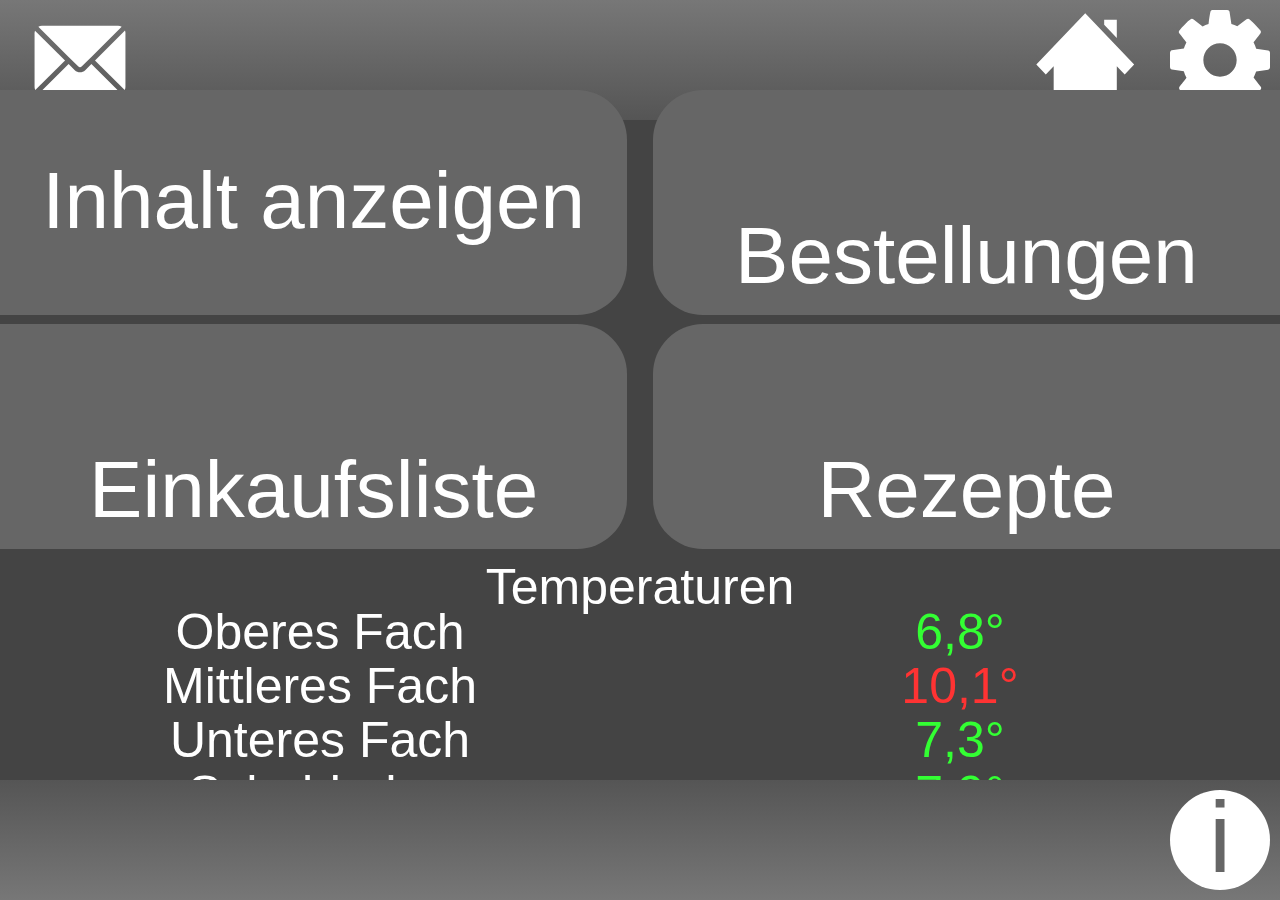
<file: index.html>
<!--
1024 x 1366
-->
<!DOCTYPE html>
<html>
	<head>
		<title>Smart Fridge</title>
		<link rel="stylesheet" href="style/mainstyle.css" />
		<link rel="stylesheet" href="style/indexstyle.css" />
		<meta charset="UTF-8">
	</head>
	<body>
		<div id="headerBar">
			<a href="messages.html">
				<img src="pics/brief.svg" id="messagesIcon"/>
			</a>
			<a href="index.html">
				<img src="pics/home.svg" id="homeIcon"/>
			</a>
			<a href="settings.html">
				<img src="pics/zahnrad.svg" id="settingsIcon"/>
			</a>
		</div>
		<a href="content.html">
			<div id="inhaltButton">
				<span id="inhaltText">Inhalt anzeigen</span>
			</div>
		</a>

		<a href="order.html">
			<div id="bestellButton">
				<span id="bestellText">Bestellungen</span>
			</div>
		</a>
		<a href="shoppinglist.html">
			<div id="listButton">
				<span id="listText">Einkaufsliste</span>
			</div>
		</a>

		<a href="recipe.html">
			<div id="recipeButton">
				<span id="recipeText">Rezepte</span>
			</div>
		</a>

		<span id="temperatureText">Temperaturen</span>
		<span id="temp1Text">Oberes Fach</span>
		<span id="temp2Text">Mittleres Fach</span>
		<span id="temp3Text">Unteres Fach</span>
		<span id="temp4Text">Schubladen</span>
		<span id="temp1Value">6,8°</span>
		<span id="temp2Value">10,1°</span>
		<span id="temp3Value">7,3°</span>
		<span id="temp4Value">7,9°</span>

		<div id="footerBar">
			<a href="info.html">
				<img src="pics/info.svg" id="infoButton"/>
			</a>
		</div>
	</body>
</html>
</file>
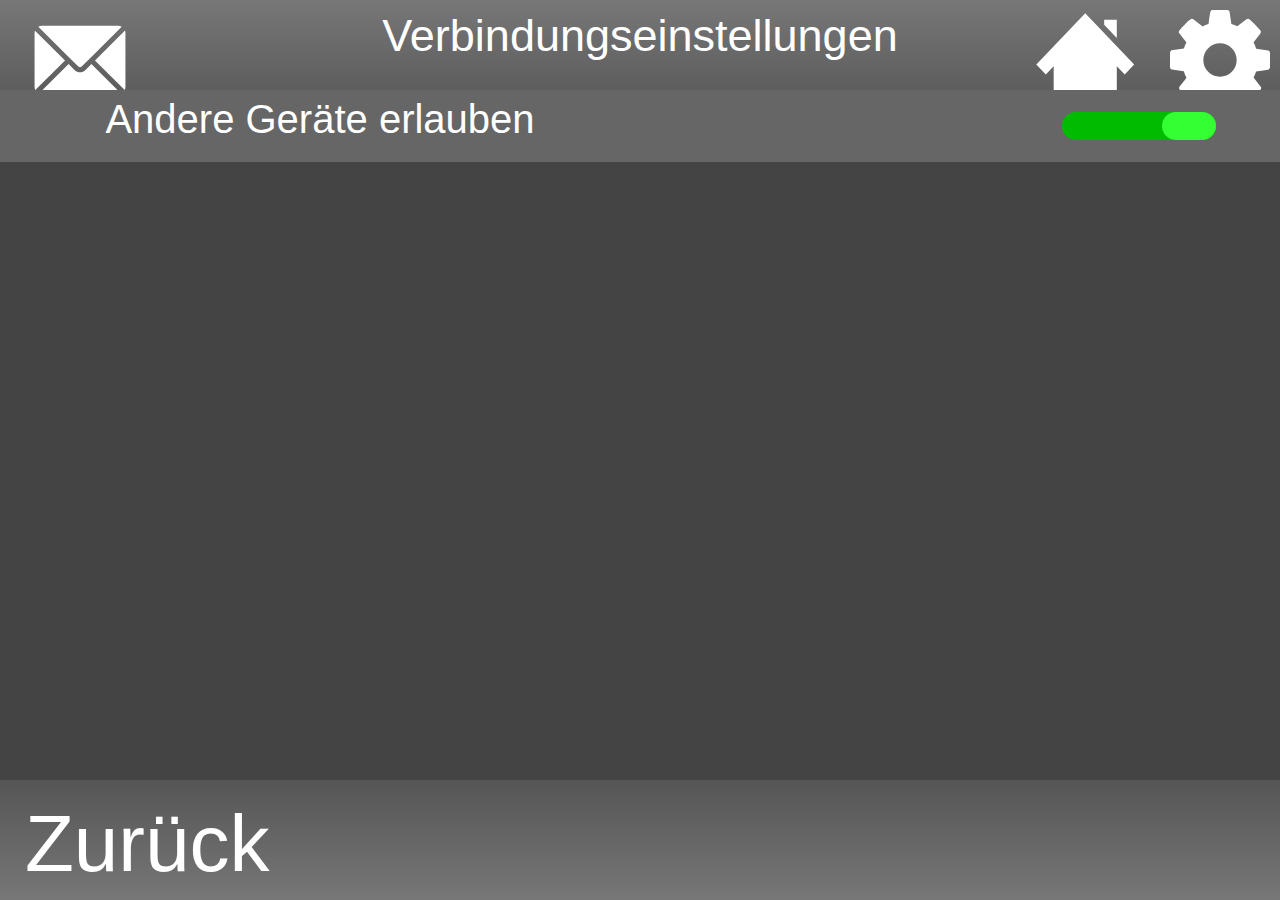
<file: connectsettings.html>
<!DOCTYPE html>
<html>
	<head>
		<title>Smart Fridge</title>
		<link rel="stylesheet" href="style/mainstyle.css" />
		<link rel="stylesheet" href="style/settingsstyle.css" />
		<meta charset="UTF-8">
	</head>
	<body>
		<div id="headerBar">
			<span id="header" style="font-size:45px">Verbindungseinstellungen</span>
			<a href="messages.html">
				<img src="pics/brief.svg" id="messagesIcon"/>
			</a>
			<a href="index.html">
				<img src="pics/home.svg" id="homeIcon"/>
			</a>
			<a href="settings.html">
				<img src="pics/zahnrad.svg" id="settingsIcon"/>
			</a>
		</div>
		<div class="setting" style="top:10%">
			<span class="settingText">Andere Geräte erlauben</span>
			<span class="option on"><span class="slider on"></span></span>
		</div>
		<div id="footerBar">
			<a href="settings.html">
				<span id="back">Zurück</span>
			</a>
		</div>
	</body>
</html>
</file>
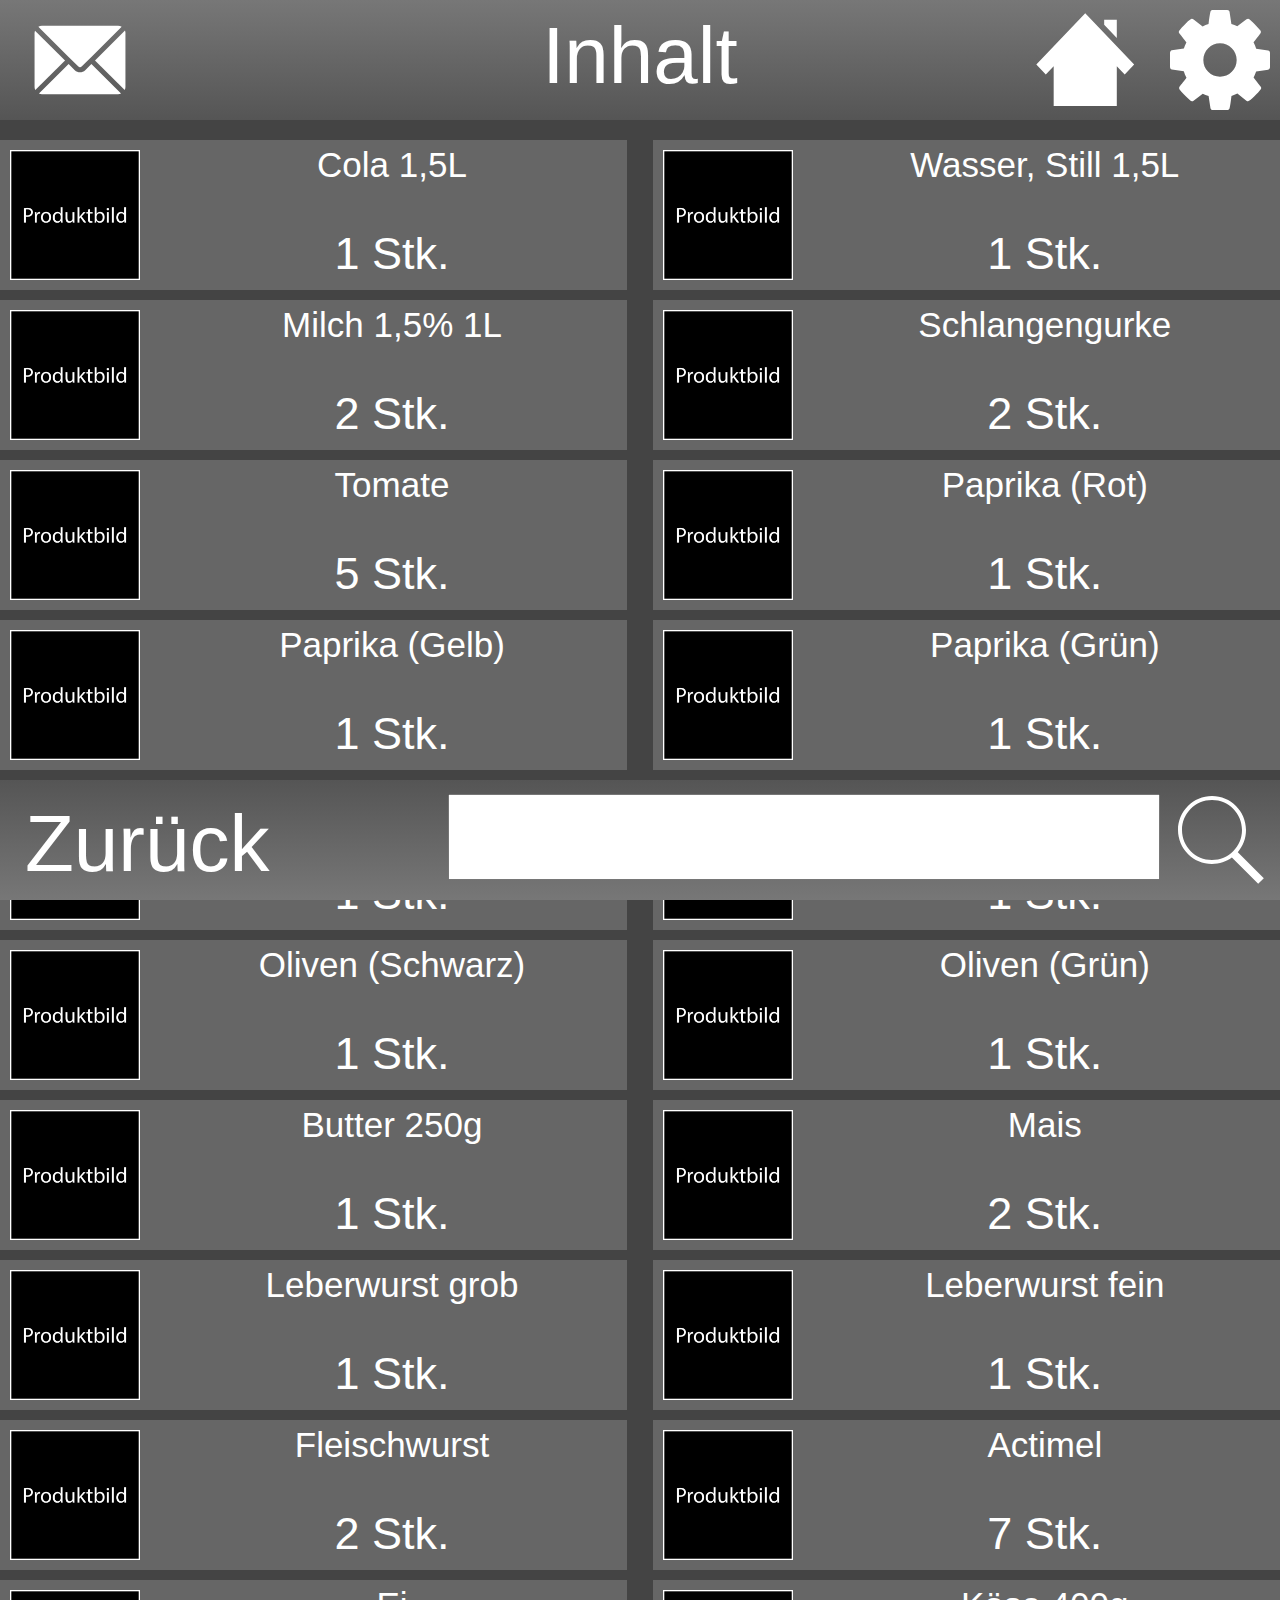
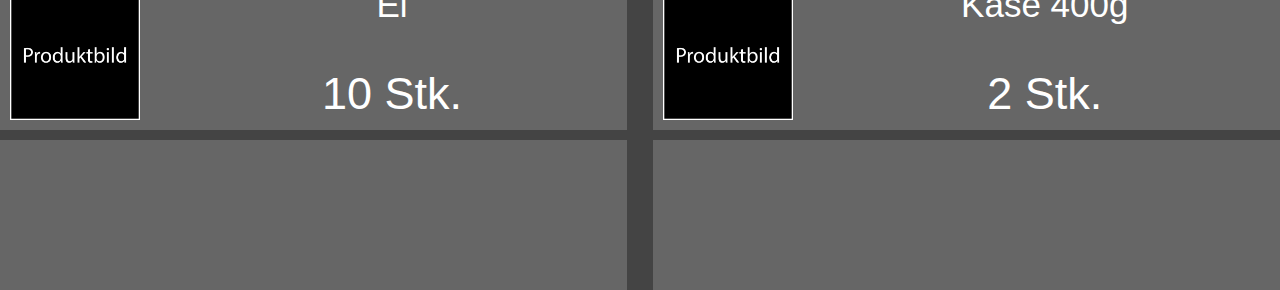
<file: content.html>
<!DOCTYPE html>
<html>
	<head>
		<title>Smart Fridge</title>
		<link rel="stylesheet" href="style/mainstyle.css" />
		<link rel="stylesheet" href="style/contentstyle.css" />
		<meta charset="UTF-8">
	</head>
	<body>
		<div class="entryleft" style="top:140px;">
			<img src="pics/dummy.jpg" class="entryImg" />
			<span class="entryTitle">Cola 1,5L</span>
			<span class="entryCount">1 Stk.</span>
		</div>
		<div class="entryright" style="top:140px;">
			<img src="pics/dummy.jpg" class="entryImg" />
			<span class="entryTitle">Wasser, Still 1,5L</span>
			<span class="entryCount">1 Stk.</span>
		</div>
		<div class="entryleft" style="top:300px;">
			<img src="pics/dummy.jpg" class="entryImg" />
			<span class="entryTitle">Milch 1,5% 1L</span>
			<span class="entryCount">2 Stk.</span>
		</div>
		<div class="entryright" style="top:300px;">
			<img src="pics/dummy.jpg" class="entryImg" />
			<span class="entryTitle">Schlangengurke</span>
			<span class="entryCount">2 Stk.</span>
		</div>
		<div class="entryleft" style="top:460px;">
			<img src="pics/dummy.jpg" class="entryImg" />
			<span class="entryTitle">Tomate</span>
			<span class="entryCount">5 Stk.</span>
		</div>
		<div class="entryright" style="top:460px;">
			<img src="pics/dummy.jpg" class="entryImg" />
			<span class="entryTitle">Paprika (Rot)</span>
			<span class="entryCount">1 Stk.</span>
		</div>
		<div class="entryleft" style="top:620px;">
			<img src="pics/dummy.jpg" class="entryImg" />
			<span class="entryTitle">Paprika (Gelb)</span>
			<span class="entryCount">1 Stk.</span>
		</div>
		<div class="entryright" style="top:620px;">
			<img src="pics/dummy.jpg" class="entryImg" />
			<span class="entryTitle">Paprika (Grün)</span>
			<span class="entryCount">1 Stk.</span>
		</div>
		<div class="entryleft" style="top:780px;">
			<img src="pics/dummy.jpg" class="entryImg" />
			<span class="entryTitle">Salami</span>
			<span class="entryCount">1 Stk.</span>
		</div>
		<div class="entryright" style="top:780px;">
			<img src="pics/dummy.jpg" class="entryImg" />
			<span class="entryTitle">Fleischsalat</span>
			<span class="entryCount">1 Stk.</span>
		</div>
		<div class="entryleft" style="top:940px;">
			<img src="pics/dummy.jpg" class="entryImg" />
			<span class="entryTitle">Oliven (Schwarz)</span>
			<span class="entryCount">1 Stk.</span>
		</div>
		<div class="entryright" style="top:940px;">
			<img src="pics/dummy.jpg" class="entryImg" />
			<span class="entryTitle">Oliven (Grün)</span>
			<span class="entryCount">1 Stk.</span>
		</div>
		<div class="entryleft" style="top:1100px;">
			<img src="pics/dummy.jpg" class="entryImg" />
			<span class="entryTitle">Butter 250g</span>
			<span class="entryCount">1 Stk.</span>
		</div>
		<div class="entryright" style="top:1100px;">
			<img src="pics/dummy.jpg" class="entryImg" />
			<span class="entryTitle">Mais</span>
			<span class="entryCount">2 Stk.</span>
		</div>
		<div class="entryleft" style="top:1260px;">
			<img src="pics/dummy.jpg" class="entryImg" />
			<span class="entryTitle">Leberwurst grob</span>
			<span class="entryCount">1 Stk.</span>
		</div>
		<div class="entryright" style="top:1260px;">
			<img src="pics/dummy.jpg" class="entryImg" />
			<span class="entryTitle">Leberwurst fein</span>
			<span class="entryCount">1 Stk.</span>
		</div>
		<div class="entryleft" style="top:1420px;">
			<img src="pics/dummy.jpg" class="entryImg" />
			<span class="entryTitle">Fleischwurst</span>
			<span class="entryCount">2 Stk.</span>
		</div>
		<div class="entryright" style="top:1420px;">
			<img src="pics/dummy.jpg" class="entryImg" />
			<span class="entryTitle">Actimel</span>
			<span class="entryCount">7 Stk.</span>
		</div>
		<div class="entryleft" style="top:1580px;">
			<img src="pics/dummy.jpg" class="entryImg" />
			<span class="entryTitle">Ei</span>
			<span class="entryCount">10 Stk.</span>
		</div>
		<div class="entryright" style="top:1580px;">
			<img src="pics/dummy.jpg" class="entryImg" />
			<span class="entryTitle">Käse 400g</span>
			<span class="entryCount">2 Stk.</span>
		</div>
		<div class="entryleft" style="top:1740px;">

		</div>
		<div class="entryright" style="top:1740px;">

		</div>

		<div id="headerBar">
			<span id="header">Inhalt</span>
			<a href="messages.html">
				<img src="pics/brief.svg" id="messagesIcon"/>
			</a>
			<a href="index.html">
				<img src="pics/home.svg" id="homeIcon"/>
			</a>
			<a href="settings.html">
				<img src="pics/zahnrad.svg" id="settingsIcon"/>
			</a>
		</div>
		<div id="footerBar">
			<a href="index.html">
				<span id="back">Zurück</span>
			</a>
			<input type="text" id="searchBar" />
			<img src="pics/lupe.svg" id="searchIcon" />
		</div>
	</body>
</html>
</file>
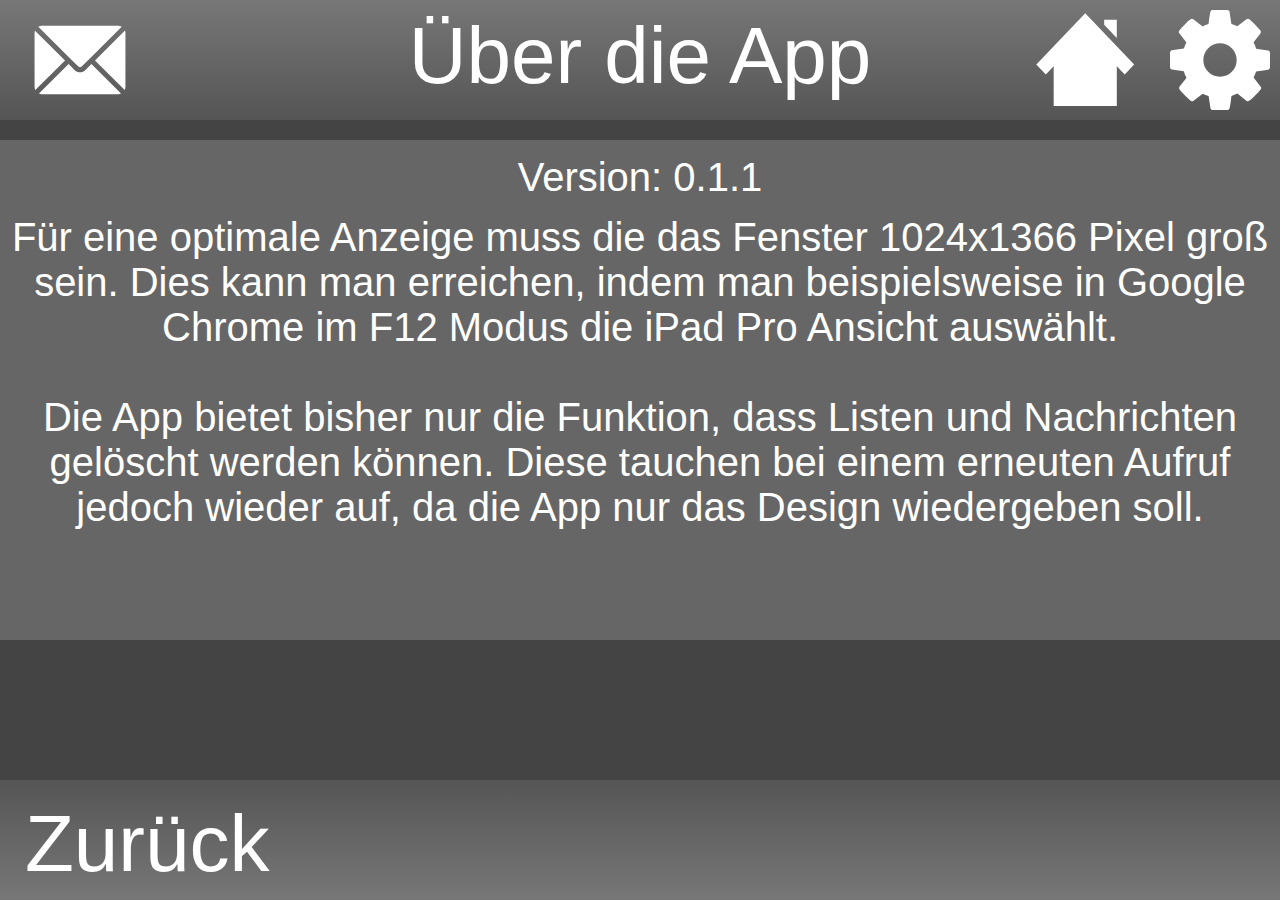
<file: info.html>
<!DOCTYPE html>
<html>
	<head>
		<title>Smart Fridge</title>
		<link rel="stylesheet" href="style/mainstyle.css" />
		<link rel="stylesheet" href="style/infostyle.css" />
		<meta charset="UTF-8">
	</head>
	<body>
		<div id="headerBar">
			<span id="header">Über die App</span>
			<a href="messages.html">
				<img src="pics/brief.svg" id="messagesIcon"/>
			</a>
			<a href="index.html">
				<img src="pics/home.svg" id="homeIcon"/>
			</a>
			<a href="settings.html">
				<img src="pics/zahnrad.svg" id="settingsIcon"/>
			</a>
		</div>
		<div id="infoBox">
			<span class="infoText" id="version">Version: 0.1.1</span>
			<span class="infoText" id="resolution">Für eine optimale Anzeige muss die das Fenster 1024x1366 Pixel groß sein. Dies kann man erreichen, indem man beispielsweise in Google Chrome im F12 Modus die iPad Pro Ansicht auswählt.<br/><br/>Die App bietet bisher nur die Funktion, dass Listen und Nachrichten gelöscht werden können. Diese tauchen bei einem erneuten Aufruf jedoch wieder auf, da die App nur das Design wiedergeben soll.</span>
		</div>
		<div id="footerBar">
			<a href="index.html">
				<span id="back">Zurück</span>
			</a>
		</div>
	</body>
</html>
</file>
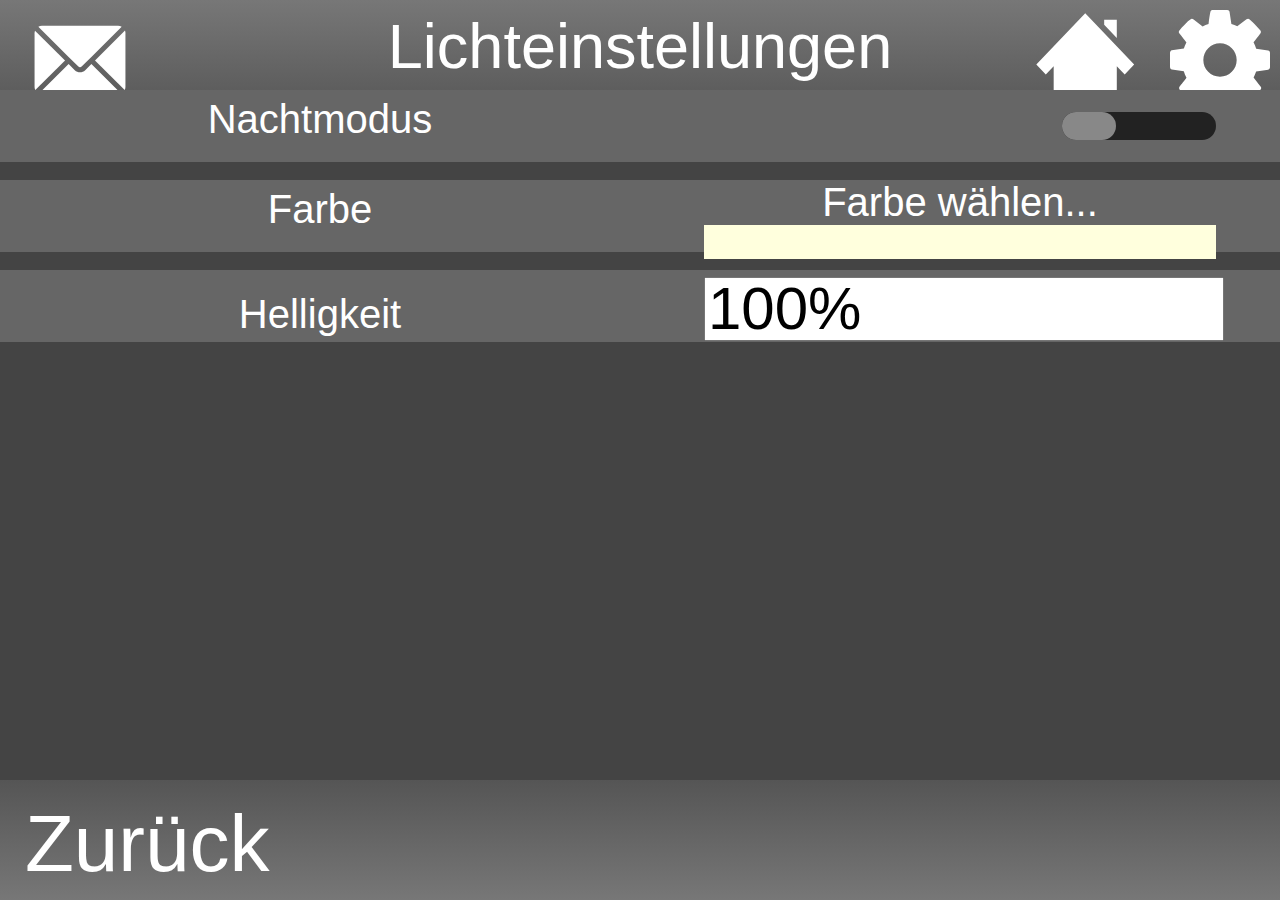
<file: lightsettings.html>
<!DOCTYPE html>
<html>
	<head>
		<title>Smart Fridge</title>
		<link rel="stylesheet" href="style/mainstyle.css" />
		<link rel="stylesheet" href="style/settingsstyle.css" />
		<meta charset="UTF-8">
	</head>
	<body>
		<div id="headerBar">
			<span id="header" style="font-size:63px">Lichteinstellungen</span>
			<a href="messages.html">
				<img src="pics/brief.svg" id="messagesIcon"/>
			</a>
			<a href="index.html">
				<img src="pics/home.svg" id="homeIcon"/>
			</a>
			<a href="settings.html">
				<img src="pics/zahnrad.svg" id="settingsIcon"/>
			</a>
		</div>
		<div class="setting" style="top:10%">
			<span class="settingText">Nachtmodus</span>
			<span class="option"><span class="slider"></span></span>
		</div>
		<div class="setting" style="top:20%">
			<span class="settingText">Farbe</span>
			<span class="settingValue">Farbe wählen...<div class="colorBox"></div></span>
		</div>
		<div class="setting" style="top:30%">
			<span class="settingText" style="top:30%">Helligkeit</span>
			<span class="inputBox"><input type="text" class="textInput" value="100%"/></span>
		</div>
		<div id="footerBar">
			<a href="settings.html">
				<span id="back">Zurück</span>
			</a>
		</div>
	</body>
</html>
</file>
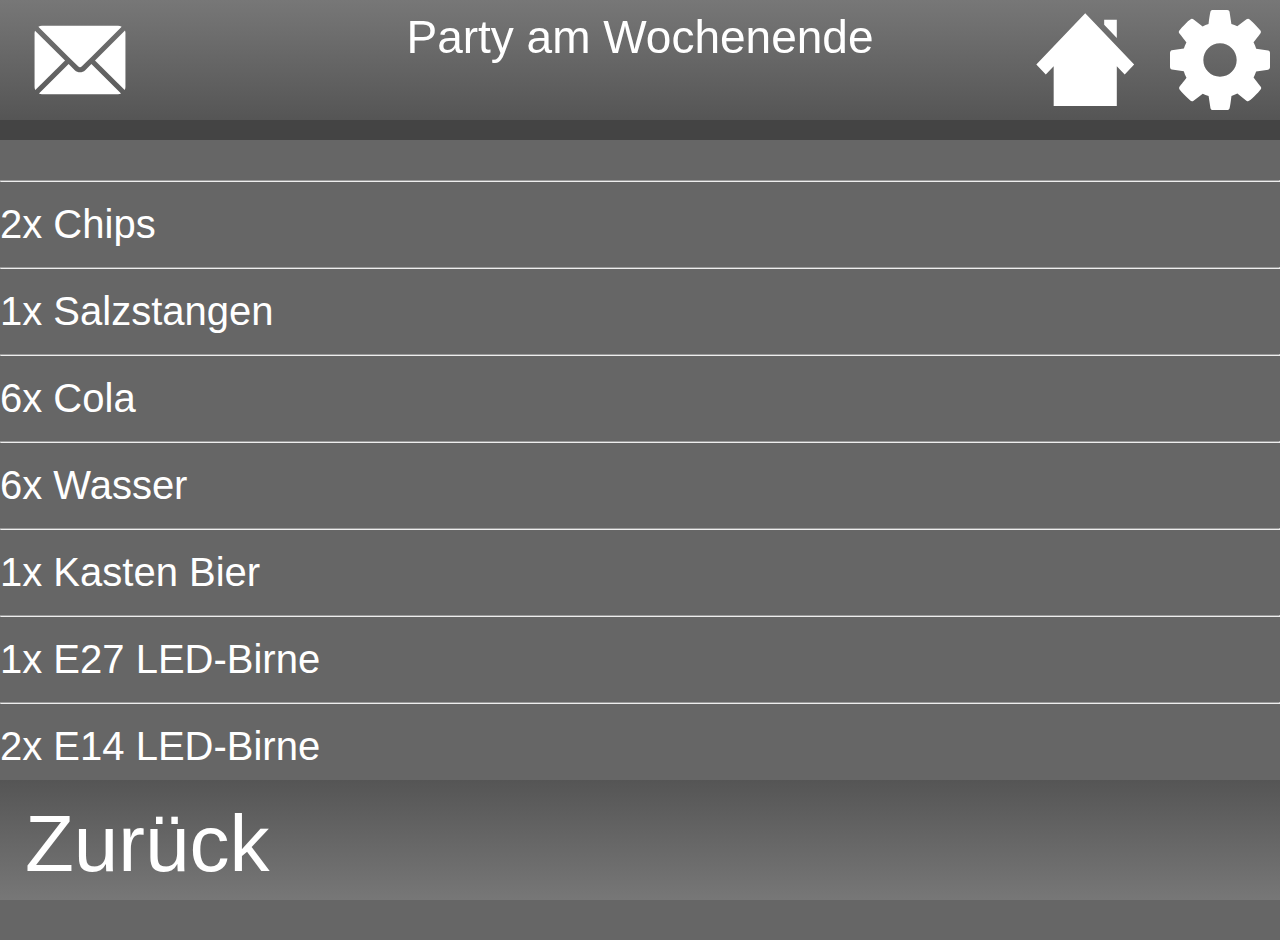
<file: list1.html>
<!DOCTYPE html>
<html>
	<head>
		<title>Smart Fridge</title>
		<link rel="stylesheet" href="style/mainstyle.css" />
		<link rel="stylesheet" href="style/list1style.css" />
		<meta charset="UTF-8">
	</head>
	<body>
		<div id="headerBar">
			<span id="header" style="font-size:46px;">Party am Wochenende</span>
			<a href="messages.html">
				<img src="pics/brief.svg" id="messagesIcon"/>
			</a>
			<a href="index.html">
				<img src="pics/home.svg" id="homeIcon"/>
			</a>
			<a href="settings.html">
				<img src="pics/zahnrad.svg" id="settingsIcon"/>
			</a>
		</div>
		<div id="contentBox">
			<span id="content">
				<hr>
				2x Chips<br/><hr>
				1x Salzstangen<br/><hr>
				6x Cola<br/><hr>
				6x Wasser<br/><hr>
				1x Kasten Bier<br/><hr>
				1x E27 LED-Birne<br/><hr>
				2x E14 LED-Birne<br/><hr>
				1x LED-RGB Streifen<br/><hr>
			</span>
		</div>
		<div id="footerBar">
			<a href="shoppinglist.html">
				<span id="back">Zurück</span>
			</a>
		</div>
	</body>
</html>
</file>
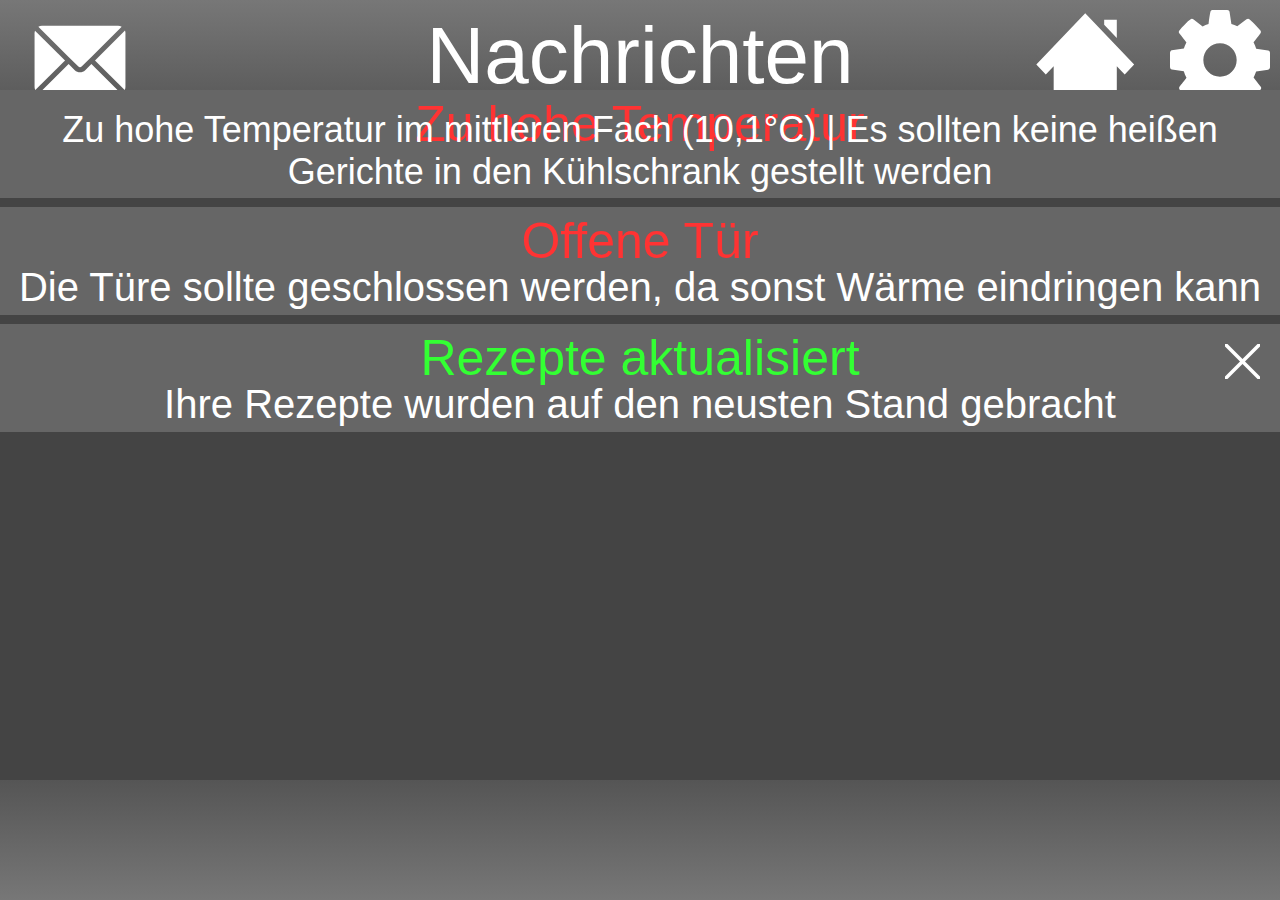
<file: messages.html>
<!DOCTYPE html>
<html>
	<head>
		<title>Smart Fridge</title>
		<link rel="stylesheet" href="style/mainstyle.css" />
		<link rel="stylesheet" href="style/messagesstyle.css" />
		<meta charset="UTF-8">
	</head>
	<body>
		<div id="headerBar">
			<span id="header">Nachrichten</span>
			<a href="messages.html">
				<img src="pics/brief.svg" id="messagesIcon"/>
			</a>
			<a href="index.html">
				<img src="pics/home.svg" id="homeIcon"/>
			</a>
			<a href="settings.html">
				<img src="pics/zahnrad.svg" id="settingsIcon"/>
			</a>
		</div>
		<div class="messageBox" style="top:10%;">
			<span class="messageHeader" style="color:#FF3333;">Zu hohe Temperatur</span>
			<span class="messageContent" style="font-size:36px;">Zu hohe Temperatur im mittleren Fach (10,1°C) | Es sollten keine heißen Gerichte in den Kühlschrank gestellt werden</span>
		</div>
		<div class="messageBox" style="top:23%;">
			<span class="messageHeader" style="color:#FF3333;">Offene Tür</span>
			<span class="messageContent">Die Türe sollte geschlossen werden, da sonst Wärme eindringen kann</span>
		</div>
		<div class="messageBox" id="toDelete" style="top:36%;">
			<span class="messageHeader" style="color:#33FF33;">Rezepte aktualisiert</span>
			<span class="messageContent">Ihre Rezepte wurden auf den neusten Stand gebracht</span>
			<img src="pics/trash.svg" class="deleteIcon" id="deleteButton"/>
		</div>
		<div id="footerBar">

		</div>
		<script src="scripts/messages.js"></script>
	</body>
</html>
</file>
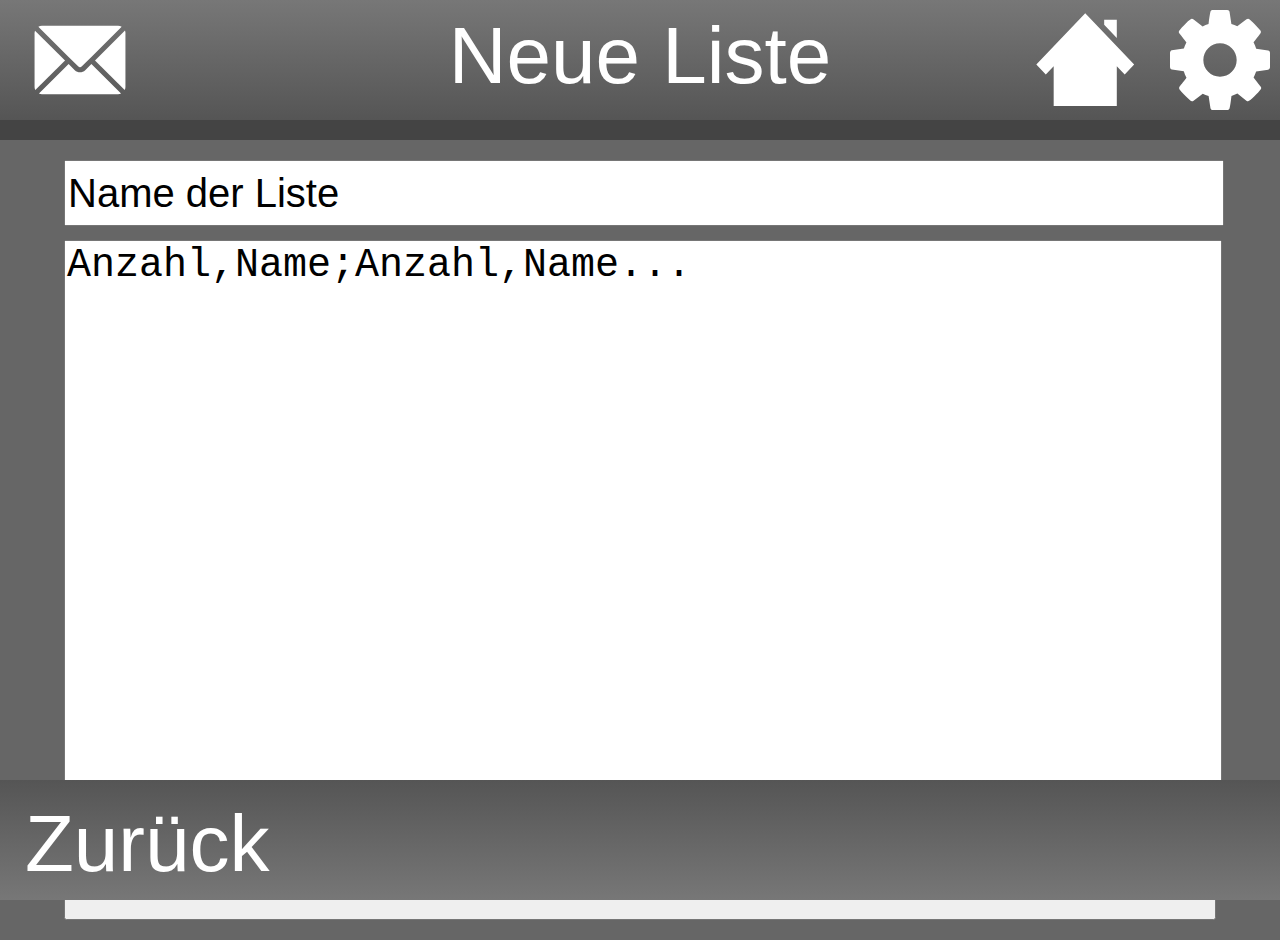
<file: newlist.html>
<!DOCTYPE html>
<html>
	<head>
		<title>Smart Fridge</title>
		<link rel="stylesheet" href="style/mainstyle.css" />
		<link rel="stylesheet" href="style/newliststyle.css" />
		<meta charset="UTF-8">
	</head>
	<body>
		<div id="headerBar">
			<span id="header">Neue Liste</span>
			<a href="messages.html">
				<img src="pics/brief.svg" id="messagesIcon"/>
			</a>
			<a href="index.html">
				<img src="pics/home.svg" id="homeIcon"/>
			</a>
			<a href="settings.html">
				<img src="pics/zahnrad.svg" id="settingsIcon"/>
			</a>
		</div>
		<div id="contentBox">
			<input type="text" id="nameText" value="Name der Liste" />
			<textarea id="itemList">Anzahl,Name;Anzahl,Name...</textarea>
			<button id="createButton">Liste erstellen</button>
		</div>
		<div id="footerBar">
			<a href="shoppinglist.html">
				<span id="back">Zurück</span>
			</a>
		</div>
	</body>
</html>
</file>
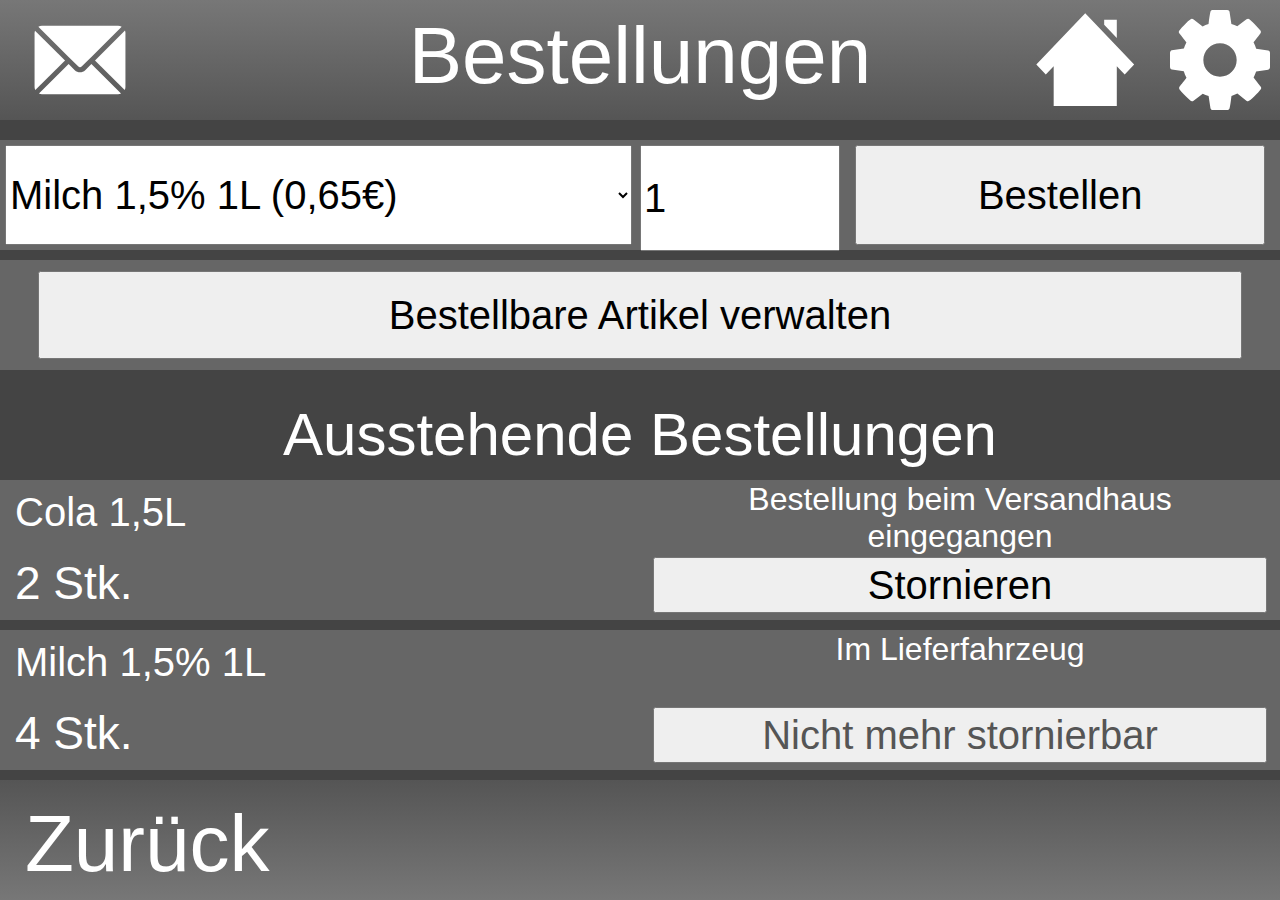
<file: order.html>
<!DOCTYPE html>
<html>
	<head>
		<title>Smart Fridge</title>
		<link rel="stylesheet" href="style/mainstyle.css" />
		<link rel="stylesheet" href="style/orderstyle.css" />
		<meta charset="UTF-8">
	</head>
	<body>
		<div id="newOrderBox">
			<select id="newSelect">
				<option>Milch 1,5% 1L (0,65€)</option>
				<option>Cola 1,5L (0,39€)</option>
				<option>Fleischwurst (0,99€)</option>
				<option>Butter 250g (1,99€)</option>
				<option>Salami (1,09€)</option>
			</select>
			<input type="text" id="newText" value="1" />
			<button id="newButton">Bestellen</button>
		</div>
		<div id="manageBox">
			<button id="manageButton">Bestellbare Artikel verwalten</button>
		</div>
		<span id="orders">Ausstehende Bestellungen</span>
		<div class="orderBox" style="top:480px;">
			<span class="orderTitle">Cola 1,5L</span>
			<span class="orderCount">2 Stk.</span>
			<span class="orderStatus">Bestellung beim Versandhaus eingegangen</span>
			<button class="orderCancel">Stornieren</button>
		</div>
		<div class="orderBox" style="top:630px;">
			<span class="orderTitle">Milch 1,5% 1L</span>
			<span class="orderCount">4 Stk.</span>
			<span class="orderStatus">Im Lieferfahrzeug</span>
			<button class="orderCancel" style="color:#555555;">Nicht mehr stornierbar</button>
		</div>
		<div id="headerBar">
			<span id="header">Bestellungen</span>
			<a href="messages.html">
				<img src="pics/brief.svg" id="messagesIcon"/>
			</a>
			<a href="index.html">
				<img src="pics/home.svg" id="homeIcon"/>
			</a>
			<a href="settings.html">
				<img src="pics/zahnrad.svg" id="settingsIcon"/>
			</a>
		</div>

		<div id="footerBar">
			<a href="index.html">
				<span id="back">Zurück</span>
			</a>
		</div>
	</body>
</html>
</file>
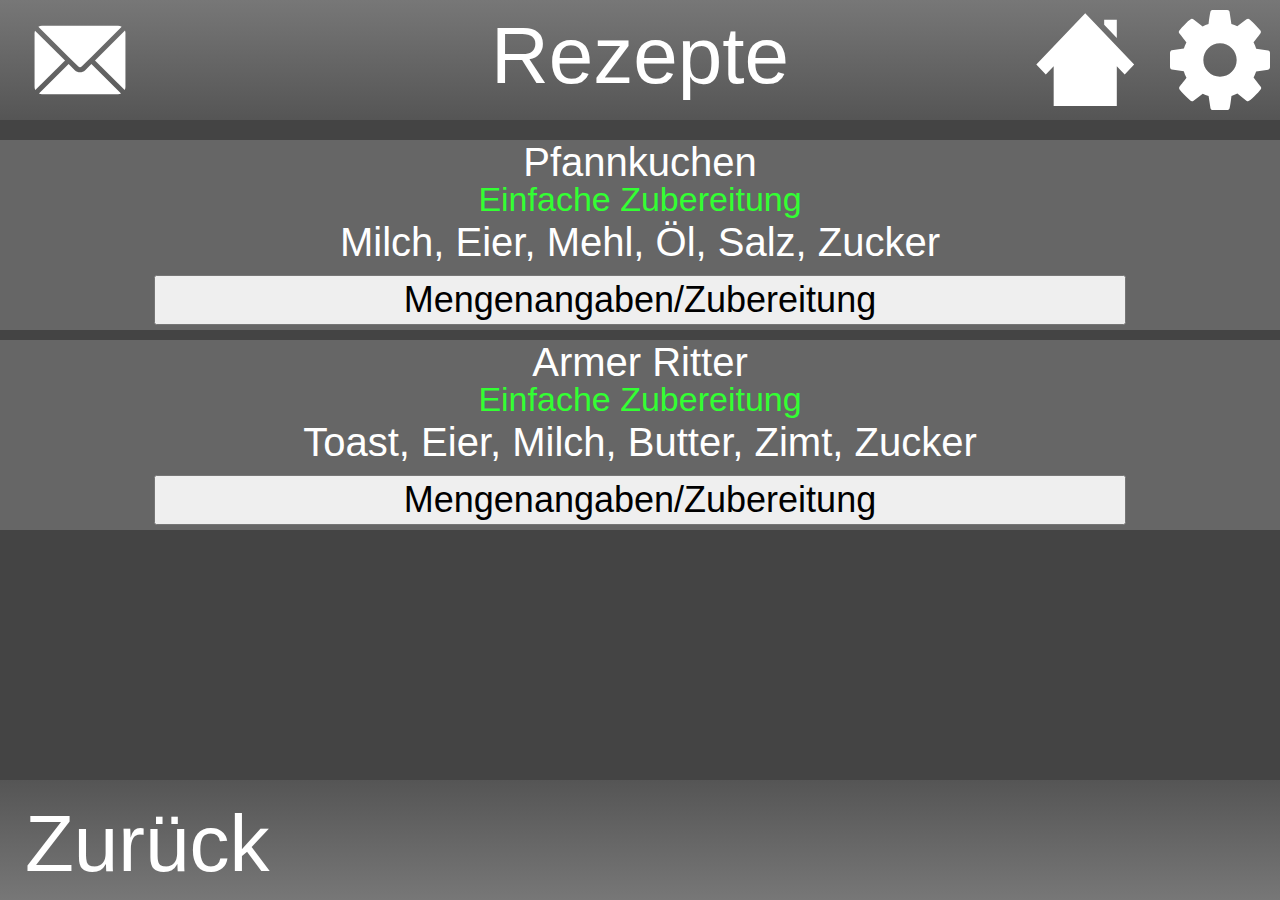
<file: recipe.html>
<!DOCTYPE html>
<html>
	<head>
		<title>Smart Fridge</title>
		<link rel="stylesheet" href="style/mainstyle.css" />
		<link rel="stylesheet" href="style/recipestyle.css" />
		<meta charset="UTF-8">
	</head>
	<body>
		<div class="recipeBox" style="top:140px;">
			<span class="recipeName">Pfannkuchen</span>
			<span class="difficulty" style="color:#33FF33">Einfache Zubereitung</span>
			<span class="zutaten">Milch, Eier, Mehl, Öl, Salz, Zucker</span>
			<a href="recipe1.html"><button class="recipeButton">Mengenangaben/Zubereitung</button></a>
		</div>
		<div class="recipeBox" style="top:340px;">
			<span class="recipeName">Armer Ritter</span>
			<span class="difficulty" style="color:#33FF33">Einfache Zubereitung</span>
			<span class="zutaten">Toast, Eier, Milch, Butter, Zimt, Zucker</span>
			<button class="recipeButton">Mengenangaben/Zubereitung</button>
		</div>
		<div id="headerBar">
			<span id="header">Rezepte</span>
			<a href="messages.html">
				<img src="pics/brief.svg" id="messagesIcon"/>
			</a>
			<a href="index.html">
				<img src="pics/home.svg" id="homeIcon"/>
			</a>
			<a href="settings.html">
				<img src="pics/zahnrad.svg" id="settingsIcon"/>
			</a>
		</div>
		<div id="footerBar">
			<a href="index.html">
				<span id="back">Zurück</span>
			</a>
		</div>
	</body>
</html>
</file>
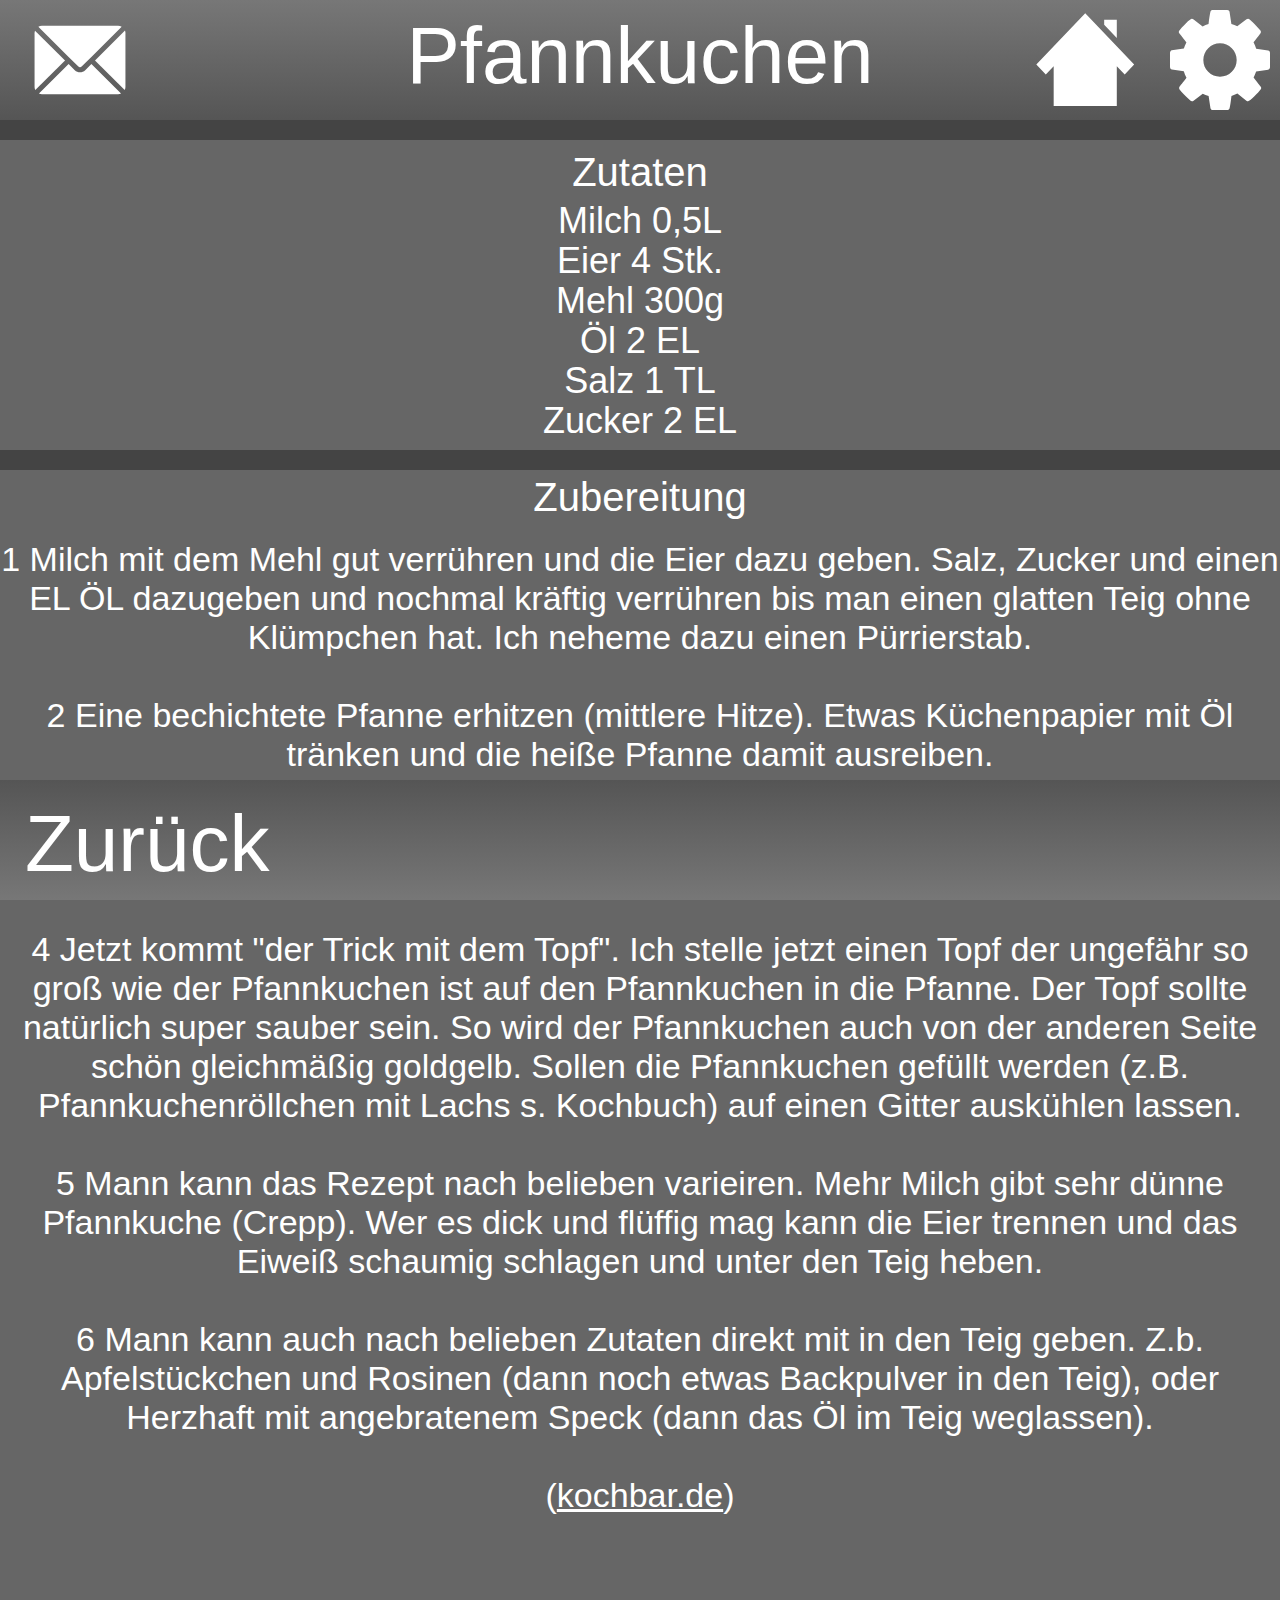
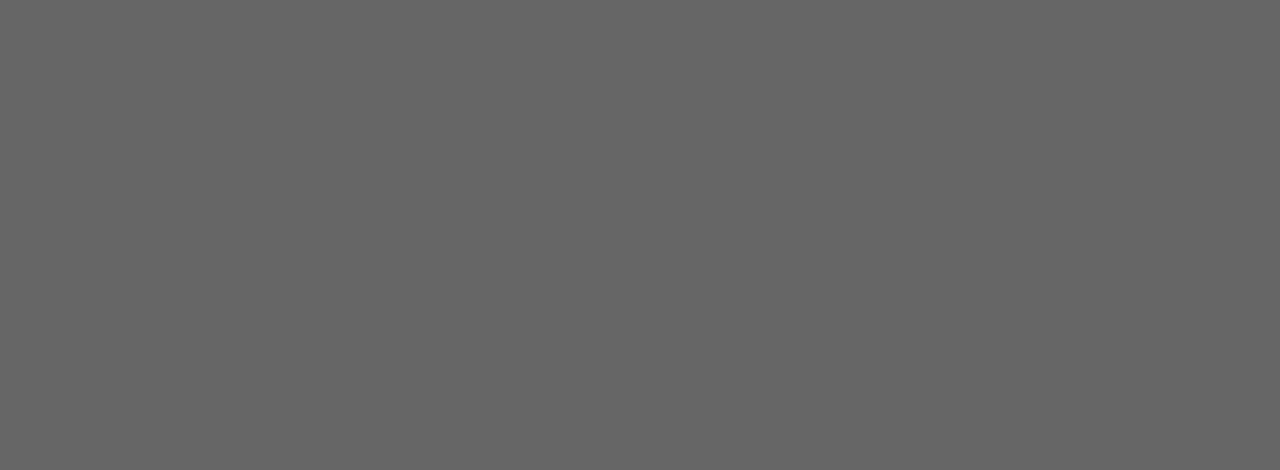
<file: recipe1.html>
<!DOCTYPE html>
<html>
	<head>
		<title>Smart Fridge</title>
		<link rel="stylesheet" href="style/mainstyle.css" />
		<link rel="stylesheet" href="style/recipe1style.css" />
		<meta charset="UTF-8">
	</head>
	<body>
		<div class="zutatenBox">
			<span class="zutatenHeader">Zutaten</span>
			<span class="zutat" style="top:60px;">Milch 0,5L</span>
			<span class="zutat" style="top:100px;">Eier 4 Stk.</span>
			<span class="zutat" style="top:140px;">Mehl 300g</span>
			<span class="zutat" style="top:180px;">Öl 2 EL</span>
			<span class="zutat" style="top:220px;">Salz 1 TL</span>
			<span class="zutat" style="top:260px;">Zucker 2 EL</span>
		</div>
		<div class="zubereitungBox">
			<span class="zubereitungHeader">Zubereitung</span>
			<span class="text">1 Milch mit dem Mehl gut verrühren und die Eier dazu geben. Salz, Zucker und einen EL ÖL dazugeben und nochmal kräftig verrühren bis man einen glatten Teig ohne Klümpchen hat. Ich neheme dazu einen Pürrierstab.<br/><br/>2 Eine bechichtete Pfanne erhitzen (mittlere Hitze). Etwas Küchenpapier mit Öl tränken und die heiße Pfanne damit ausreiben.<br/><br/>3 Teig in der Pfanne gleichmäßig verteilen sodas ein schöner runder Pfannkuchen entsteht. Wenn die Unterseite goldgelb ist den Pfannkuchen wenden.<br/><br/>4 Jetzt kommt "der Trick mit dem Topf". Ich stelle jetzt einen Topf der ungefähr so groß wie der Pfannkuchen ist auf den Pfannkuchen in die Pfanne. Der Topf sollte natürlich super sauber sein. So wird der Pfannkuchen auch von der anderen Seite schön gleichmäßig goldgelb. Sollen die Pfannkuchen gefüllt werden (z.B. Pfannkuchenröllchen mit Lachs s. Kochbuch) auf einen Gitter auskühlen lassen.<br/><br/>5 Mann kann das Rezept nach belieben varieiren. Mehr Milch gibt sehr dünne Pfannkuche (Crepp). Wer es dick und flüffig mag kann die Eier trennen und das Eiweiß schaumig schlagen und unter den Teig heben.<br/><br/>6 Mann kann auch nach belieben Zutaten direkt mit in den Teig geben. Z.b. Apfelstückchen und Rosinen (dann noch etwas Backpulver in den Teig), oder Herzhaft mit angebratenem Speck (dann das Öl im Teig weglassen).<br/><br/>(<a href="kochbar.de"><u>kochbar.de</u></a>)</span>
		</div>
		<div id="headerBar">
			<span id="header">Pfannkuchen</span>
			<a href="messages.html">
				<img src="pics/brief.svg" id="messagesIcon"/>
			</a>
			<a href="index.html">
				<img src="pics/home.svg" id="homeIcon"/>
			</a>
			<a href="settings.html">
				<img src="pics/zahnrad.svg" id="settingsIcon"/>
			</a>
		</div>

		<div id="footerBar">
			<a href="recipe.html">
				<span id="back">Zurück</span>
			</a>
		</div>
	</body>
</html>
</file>
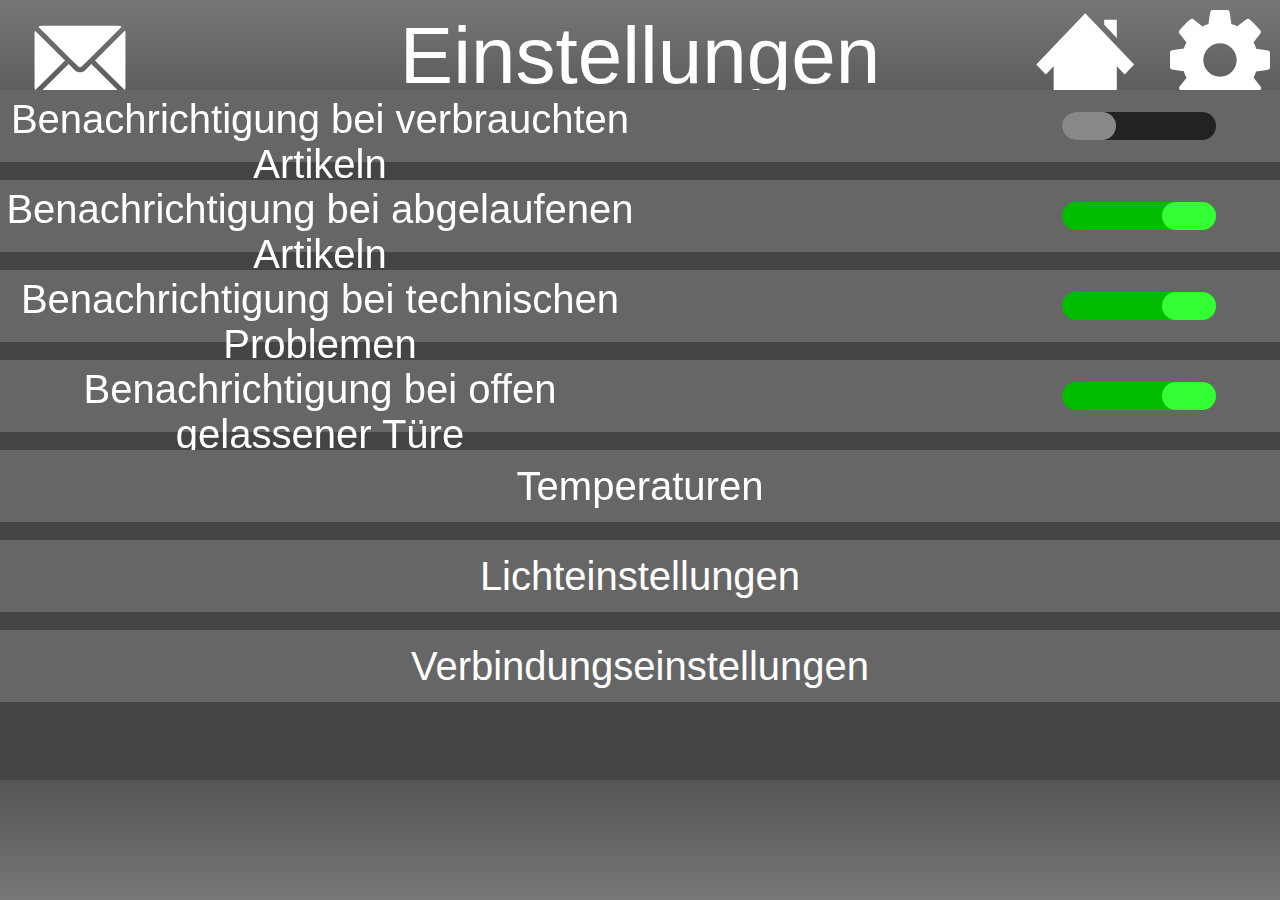
<file: settings.html>
<!DOCTYPE html>
<html>
	<head>
		<title>Smart Fridge</title>
		<link rel="stylesheet" href="style/mainstyle.css" />
		<link rel="stylesheet" href="style/settingsstyle.css" />
		<meta charset="UTF-8">
	</head>
	<body>
		<div id="headerBar">
			<span id="header">Einstellungen</span>
			<a href="messages.html">
				<img src="pics/brief.svg" id="messagesIcon"/>
			</a>
			<a href="index.html">
				<img src="pics/home.svg" id="homeIcon"/>
			</a>
			<a href="settings.html">
				<img src="pics/zahnrad.svg" id="settingsIcon"/>
			</a>
		</div>
		<div class="setting" style="top:10%">
			<span class="settingText">Benachrichtigung bei verbrauchten Artikeln</span>
			<span class="option"><span class="slider"></span></span>
		</div>
		<div class="setting" style="top:20%">
			<span class="settingText">Benachrichtigung bei abgelaufenen Artikeln</span>
			<span class="option on"><span class="slider on"></span></span>
		</div>
		<div class="setting" style="top:30%">
			<span class="settingText">Benachrichtigung bei technischen Problemen</span>
			<span class="option on"><span class="slider on"></span></span>
		</div>
		<div class="setting" style="top:40%">
			<span class="settingText">Benachrichtigung bei offen gelassener Türe</span>
			<span class="option on"><span class="slider on"></span></span>
		</div>
		<div class="setting" style="top:50%">
			<a href="tempsettings.html">
				<span class="settingsButton">Temperaturen</span>
			</a>
		</div>
		<div class="setting" style="top:60%">
			<a href="lightsettings.html">
				<span class="settingsButton">Lichteinstellungen</span>
			</a>
		</div>
		<div class="setting" style="top:70%">
			<a href="connectsettings.html">
				<span class="settingsButton">Verbindungseinstellungen</span>
			</a>
		</div>
		<div id="footerBar">
			
		</div>
	</body>
</html>
</file>
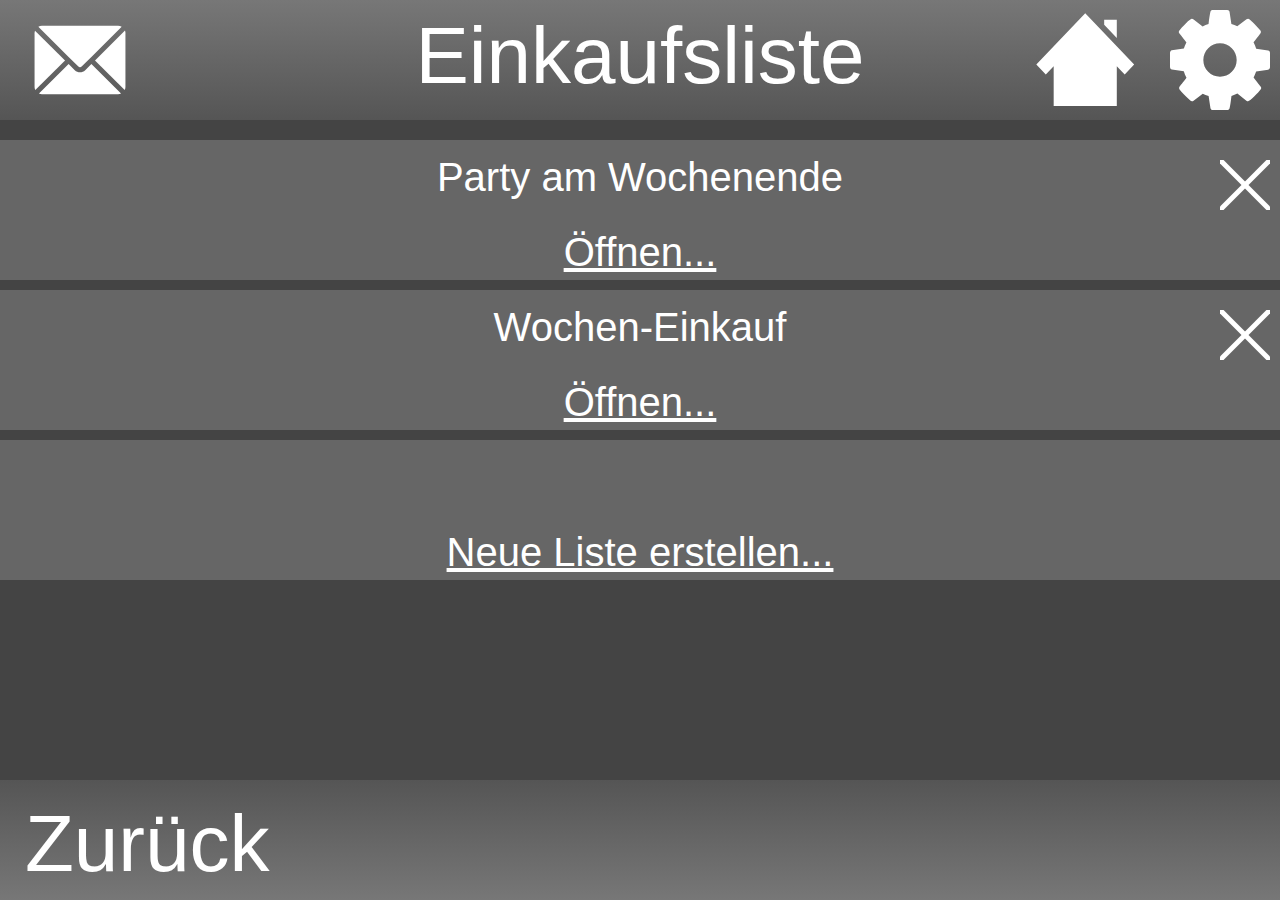
<file: shoppinglist.html>
<!DOCTYPE html>
<html>
	<head>
		<title>Smart Fridge</title>
		<link rel="stylesheet" href="style/mainstyle.css" />
		<link rel="stylesheet" href="style/shoppingliststyle.css" />
		<meta charset="UTF-8">
	</head>
	<body>
		<div class="list" id="list1" style="top:140px">
			<span class="listName">Party am Wochenende</span>
			<img src="pics/trash.svg" id="delete1" class="listDelete" />
			<span class="listOpen"><a href="list1.html"><u>Öffnen...</u></a></span>
		</div>
		<div class="list" id="list2" style="top:290px">
			<span class="listName">Wochen-Einkauf</span>
			<img src="pics/trash.svg" id="delete2" class="listDelete" />
			<span class="listOpen"><u>Öffnen...</u></span>
		</div>
		<div class="list" id="list3" style="top:440px">
			<span class="listOpen"><a href="newlist.html"><u>Neue Liste erstellen...</u></a></span>
		</div>
		<div id="headerBar">
			<span id="header">Einkaufsliste</span>
			<a href="messages.html">
				<img src="pics/brief.svg" id="messagesIcon"/>
			</a>
			<a href="index.html">
				<img src="pics/home.svg" id="homeIcon"/>
			</a>
			<a href="settings.html">
				<img src="pics/zahnrad.svg" id="settingsIcon"/>
			</a>
		</div>

		<div id="footerBar">
			<a href="index.html">
				<span id="back">Zurück</span>
			</a>
		</div>
		<script src="scripts/list.js"></script>
	</body>
</html>
</file>
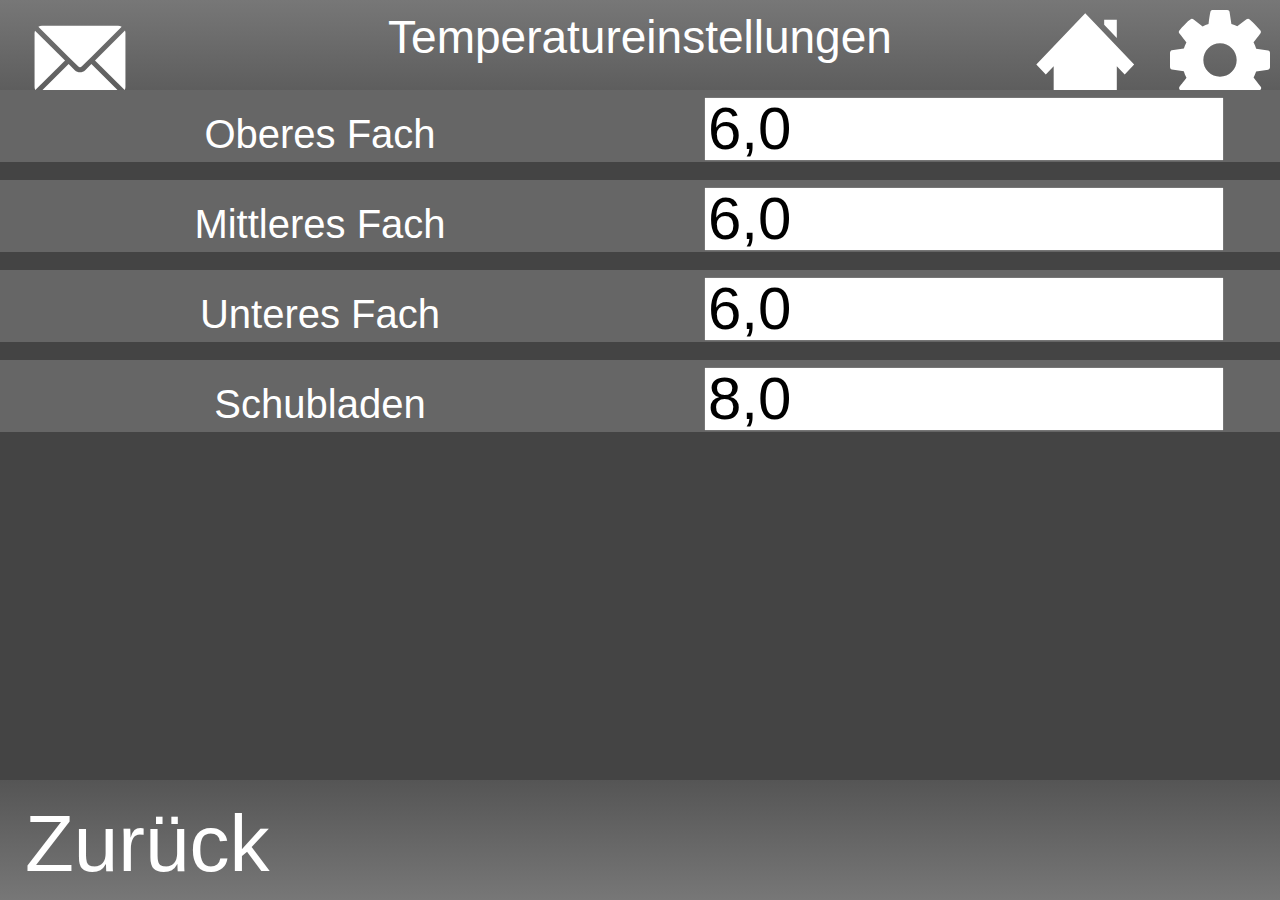
<file: tempsettings.html>
<!DOCTYPE html>
<html>
	<head>
		<title>Smart Fridge</title>
		<link rel="stylesheet" href="style/mainstyle.css" />
		<link rel="stylesheet" href="style/settingsstyle.css" />
		<meta charset="UTF-8">
	</head>
	<body>
		<div id="headerBar">
			<span id="header" style="font-size:46px">Temperatureinstellungen</span>
			<a href="messages.html">
				<img src="pics/brief.svg" id="messagesIcon"/>
			</a>
			<a href="index.html">
				<img src="pics/home.svg" id="homeIcon"/>
			</a>
			<a href="settings.html">
				<img src="pics/zahnrad.svg" id="settingsIcon"/>
			</a>
		</div>
		<div class="setting" style="top:10%">
			<span class="settingText" style="top:30%">Oberes Fach</span>
			<span class="inputBox"><input type="text" class="textInput" value="6,0"/></span>
		</div>
		<div class="setting" style="top:20%">
			<span class="settingText" style="top:30%">Mittleres Fach</span>
			<span class="inputBox"><input type="text" class="textInput" value="6,0"/></span>
		</div>
		<div class="setting" style="top:30%">
			<span class="settingText" style="top:30%">Unteres Fach</span>
			<span class="inputBox"><input type="text" class="textInput" value="6,0"/></span>
		</div>
		<div class="setting" style="top:40%">
			<span class="settingText" style="top:30%">Schubladen</span>
			<span class="inputBox"><input type="text" class="textInput" value="8,0"/></span>
		</div>
		<div id="footerBar">
			<a href="settings.html">
				<span id="back">Zurück</span>
			</a>
		</div>
	</body>
</html>
</file>
<file: style/mainstyle.css>
body{
	background-color:#444444;
	margin:0px;
	padding:0px;
	font-family:arial;
}

#header{
	position:fixed;
	text-align:center;
	width:100%;
	font-size:80px;
	color:#FFFFFF;
	top:10px;
}

#back{
	position:fixed;
	font-size:80px;
	bottom:10px;
	left:25px;
}

#headerBar{
	position:fixed;
	top:0px;
	left:0px;
	width:100%;
	height:120px;
	background: linear-gradient(to bottom, #777777, #555555);
}

#settingsIcon{
	position:fixed;
	width:100px;
	top:10px;
	right:10px;
}

#messagesIcon{
	position:fixed;
	width:140px;
	top:-10px;
	left:10px;
}

#homeIcon{
	position:fixed;
	width:130px;
	text-align:center;
	top:-5px;
	right:130px;
}

#footerBar{
	position:fixed;
	bottom:0px;
	width:100%;
	height:120px;
	background: linear-gradient(to top, #777777, #555555);
}

a:link{
	color:#FFFFFF;
	text-decoration:none;
}

a:visited{
	color:#FFFFFF;
	text-decoration:none;
}

a:hover{
	color:#FFFFFF;
	text-decoration:none;
}

a:active{
	color:#FFFFFF;
	text-decoration:none;
}
</file>
<file: style/indexstyle.css>
#inhaltButton{
	position:absolute;
	background-color:#666666;
	left:0px;
	top:10%;
	width:49%;
	height:25%;
	border-top-right-radius:50px;
	border-bottom-right-radius:50px;
}

#inhaltText{
	position:absolute;
	color:#FFFFFF;
	text-align:center;
	font-size:80px;
	width:100%;
	top:65px;
}

#bestellButton{
	position:absolute;
	background-color:#666666;
	right:0px;
	top:10%;
	width:49%;
	height:25%;
	border-top-left-radius:50px;
	border-bottom-left-radius:50px;
}

#bestellText{
	position:absolute;
	color:#FFFFFF;
	width:100%;
	text-align:center;
	font-size:80px;
	top:120px;
}

#listButton{
	position:absolute;
	background-color:#666666;
	left:0px;
	top:36%;
	width:49%;
	height:25%;
	border-bottom-right-radius:50px;
	border-top-right-radius:50px;
}

#listText{
	position:absolute;
	color:#FFFFFF;
	width:100%;
	text-align:center;
	font-size:80px;
	top:120px;
}

#recipeButton{
	position:absolute;
	background-color:#666666;
	right:0px;
	top:36%;
	width:49%;
	height:25%;
	border-bottom-left-radius:50px;
	border-top-left-radius:50px;
}

#recipeText{
	position:absolute;
	color:#FFFFFF;
	width:100%;
	text-align:center;
	font-size:80px;
	top:120px;
}

#temperatureText{
	position:absolute;
	color:#FFFFFF;
	text-align:center;
	width:100%;
	font-size:50px;
	top:62%;
}

#temp1Text{
	position:absolute;
	color:#FFFFFF;
	left:0px;
	width:50%;
	text-align:center;
	top:67%;
	font-size:50px;
}

#temp1Value{
	position:absolute;
	color:#33FF33;
	right:0px;
	width:50%;
	text-align:center;
	top:67%;
	font-size:50px;
}

#temp2Text{
	position:absolute;
	color:#FFFFFF;
	left:0px;
	width:50%;
	text-align:center;
	top:73%;
	font-size:50px;
}

#temp2Value{
	position:absolute;
	color:#FF3333;
	right:0px;
	width:50%;
	text-align:center;
	top:73%;
	font-size:50px;
}

#temp3Text{
	position:absolute;
	color:#FFFFFF;
	left:0px;
	width:50%;
	text-align:center;
	top:79%;
	font-size:50px;
}

#temp3Value{
	position:absolute;
	color:#33FF33;
	right:0px;
	width:50%;
	text-align:center;
	top:79%;
	font-size:50px;
}

#temp4Text{
	position:absolute;
	color:#FFFFFF;
	left:0px;
	width:50%;
	text-align:center;
	top:85%;
	font-size:50px;
}

#temp4Value{
	position:absolute;
	color:#33FF33;
	right:0px;
	width:50%;
	text-align:center;
	top:85%;
	font-size:50px;
}

#infoButton{
	position:absolute;
	right:10px;
	bottom:10px;
	height:100px;
}
</file>
<file: style/settingsstyle.css>
.setting{
	position:absolute;
	width:100%;
	height:8%;
	background-color:#666666;
}

.settingText{
	position:absolute;
	color:#FFFFFF;
	text-align:center;
	width:50%;
	top:10%;
	font-size:40px;
}

.option{
	position:absolute;
	background-color:#222222;
	width:12%;
	height:40%;
	right:5%;
	top:30%;
	border-radius:100px;
}

.on{
	background-color:#00BB00;
}

.slider{
	position:absolute;
	background-color:#888888;
	height:100%;
	width:35%;
	border-radius:100px;
}

.option .on{
	right:0px;
	background-color:#33FF33;
}

.settingsButton{
	position:absolute;
	color:#FFFFFF;
	width:100%;
	text-align:center;
	font-size:40px;
	top:20%;
}

.inputBox{
	position:absolute;
	right:5%;
	width:40%;
	top:10%;
	height:80%;
}

.textInput{
	position:absolute;
	width:100%;
	height:100%;
	font-size:60px;
}

.settingValue{
	position:absolute;
	width:50%;
	right:0px;
	text-align:center;
	color:#FFFFFF;
	font-size:40px;
}

.colorBox{
	position:absolute;
	width:80%;
	left:10%;
	height:75%;
	background-color:#FFFFDD;
}
</file>
<file: style/contentstyle.css>
.entryleft{
	position:absolute;
	width:49%;
	height:150px;
	background-color:#666666;
	left:0px;
}

.entryright{
	position:absolute;
	width:49%;
	height:150px;
	background-color:#666666;
	right:0px;
}

.entryImg{
	position:absolute;
	width:130px;
	top:10px;
	left:10px;
}

.entryTitle{
	position:absolute;
	color:#FFFFFF;
	font-size:35px;
	width:75%;
	right:0px;
	text-align:center;
	top:5px;
}

.entryCount{
	position:absolute;
	color:#FFFFFF;
	font-size:45px;
	width:75%;
	right:0px;
	text-align:center;
	bottom:10px;
}

#searchIcon{
	position:fixed;
	right:10px;
	height:100px;
	bottom:10px;
}

#searchBar{
	position:fixed;
	bottom:20px;
	width:55%;
	height:80px;
	right:120px;
	font-size:40px;
}
</file>
<file: style/infostyle.css>
#infoBox{
	position:absolute;
	top:140px;
	width:100%;
	height:500px;
	background-color:#666666;
}

.infoText{
	color:#FFFFFF;
	font-size:40px;
}

#version{
	position:absolute;
	width:100%;
	text-align:center;
	top:15px;
}

#resolution{
	position:absolute;
	width:100%;
	top:75px;
	text-align:center;
}
</file>
<file: style/list1style.css>
#contentBox{
	position:absolute;
	top:140px;
	width:100%;
	height:800px;
	background-color:#666666;
}

#content{
	position:absolute;
	color:#FFFFFF;
	width:100%;
	font-size:40px;
	top:20px;
}
</file>
<file: style/messagesstyle.css>
.messageBox{
	position:absolute;
	width:100%;
	background-color:#666666;
	height:12%;
}

.messageHeader{
	position:absolute;
	color:#FFFFFF;
	font-size:50px;
	top:5px;
	width:100%;
	text-align:center;
}

.messageContent{
	position:absolute;
	color:#FFFFFF;
	font-size:40px;
	bottom:5px;
	text-align:center;
	width:100%;
}

.deleteIcon{
	position:absolute;
	right:20px;
	top:20px;	
	width:35px;
}
</file>
<file: style/newliststyle.css>
#contentBox{
	position:absolute;
	width:100%;
	height:800px;
	background-color:#666666;
	top:140px;
}

#nameText{
	position:absolute;
	width:90%;
	left:5%;
	top:20px;
	height:60px;
	font-size:40px;
}

#itemList{
	position:absolute;
	width:90%;
	left:5%;
	height:550px;
	top:100px;
	font-size:40px;
}

#createButton{
	position:absolute;
	width:90%;
	left:5%;
	top:680px;
	height:100px;
	font-size:40px;
}
</file>
<file: style/orderstyle.css>
#newOrderBox{
	position:absolute;
	width:100%;
	background-color:#666666;
	height:110px;
	top:140px;
}

#newSelect{
	position:absolute;
	left:5px;
	height:100px;
	top:5px;
	width:49%;
	font-size:40px;
}

#newText{
	position:absolute;
	left:50%;
	height:100px;
	top:5px;
	font-size:40px;
	width:15%;
}

#newButton{
	position:absolute;
	height:100px;
	right:15px;
	width:32%;
	top:5px;
	font-size:40px;
}

#manageBox{
	position:absolute;
	width:100%;
	background-color:#666666;
	height:110px;
	top:260px;
}

#manageButton{
	position:absolute;
	width:94%;
	height:80%;
	left:3%;
	top:10%;
	font-size:40px;
}

#orders{
	position:absolute;
	top:400px;
	color:#FFFFFF;
	font-size:60px;
	width:100%;
	text-align:center;
}

.orderBox{
	position:absolute;
	width:100%;
	background-color:#666666;
	height:140px;
}

.orderTitle{
	position:absolute;
	top:10px;
	left:15px;
	color:#FFFFFF;
	font-size:40px;
}

.orderCount{
	position:absolute;
	bottom:10px;
	color:#FFFFFF;
	left:15px;
	font-size:46px;
}

.orderStatus{
	position:absolute;
	color:#FFFFFF;
	width:48%;
	right:1%;
	top:1%;
	text-align:center;
	font-size:32px;
}

.orderCancel{
	position:absolute;
	width:48%;
	right:1%;
	height:40%;
	bottom:5%;
	font-size:40px;
}
</file>
<file: style/recipestyle.css>
.recipeBox{
	position:absolute;
	width:100%;
	background-color:#666666;
	height:190px;
}

.recipeName{
	position:absolute;
	width:100%;
	text-align:center;
	color:#FFFFFF;
	font-size:40px;
}

.difficulty{
	position:absolute;
	width:100%;
	text-align:center;
	font-size:34px;
	top:40px;
}

.zutaten{
	position:absolute;
	top:80px;
	color:#FFFFFF;
	width:100%;
	text-align:center;
	font-size:40px;
}

.recipeButton{
	position:absolute;
	width:76%;
	height:50px;
	bottom:5px;
	left:12%;
	font-size:36px;
}
</file>
<file: style/recipe1style.css>
.zutatenBox{
	position:absolute;
	width:100%;
	background-color:#666666;
	height:310px;
	top:140px;
}

.zutatenHeader{
	position:absolute;
	top:10px;
	width:100%;
	color:#FFFFFF;
	font-size:40px;
	text-align:center;
}

.zutat{
	position:absolute;
	width:100%;
	text-align:center;
	color:#FFFFFF;
	font-size:36px;
}

.zubereitungBox{
	position:absolute;
	width:100%;
	height:1600px;
	background-color:#666666;
	top:470px;
}

.zubereitungHeader{
	position:absolute;
	width:100%;
	text-align:center;
	color:#FFFFFF;
	font-size:40px;
	top:5px;
}

.text{
	position:absolute;
	width:100%;
	text-align:center;
	color:#FFFFFF;
	font-size:34px;
	top:70px;
}
</file>
<file: style/shoppingliststyle.css>
.list{
	position:absolute;
	height:140px;
	width:100%;
	background-color:#666666;
}

.listName{
	position:absolute;
	width:100%;
	text-align:center;
	color:#FFFFFF;
	font-size:40px;
	top:15px;
}

.listDelete{
	position:absolute;
	width:50px;
	top:20px;
	right:10px;
}

.listOpen{
	position:absolute;
	width:100%;
	text-align:center;
	color:#FFFFFF;
	font-size:40px;
	bottom:5px;
}
</file>
